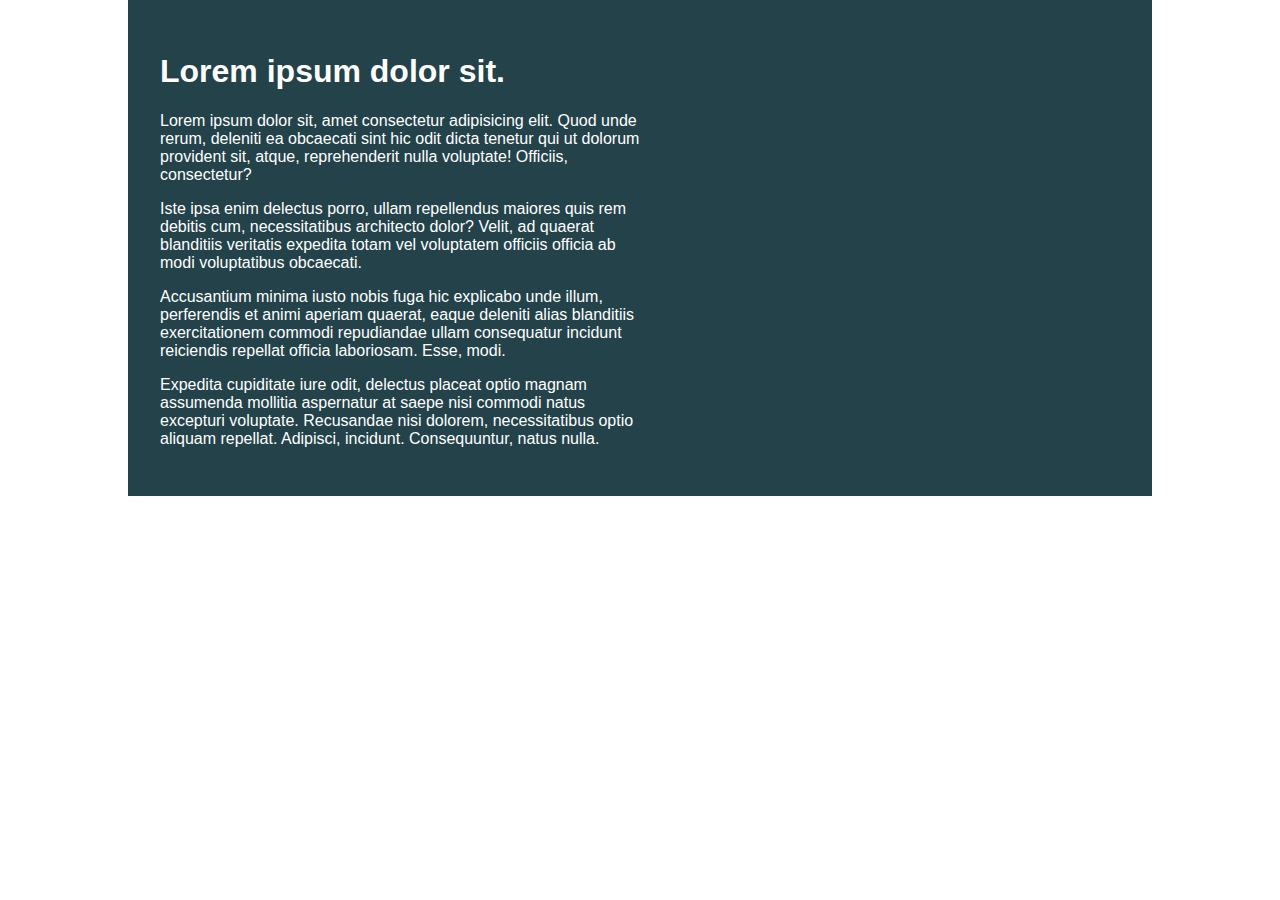
<file: challenge 1/index.html>
<!DOCTYPE html>
<html lang="en">

<head>
    <meta charset="UTF-8">
    <meta name="viewport" content="width=device-width, initial-scale=1.0">
    <title>Day 01</title>

    <link rel="stylesheet" href="style.css">
</head>

<body>
    <div class="container">
        <div class="intro-content">
            <h1>Lorem ipsum dolor sit.</h1>
            <p>Lorem ipsum dolor sit, amet consectetur adipisicing elit. Quod unde rerum, deleniti ea obcaecati sint hic
                odit dicta tenetur qui ut dolorum provident sit, atque, reprehenderit nulla voluptate! Officiis,
                consectetur?</p>
            <p>Iste ipsa enim delectus porro, ullam repellendus maiores quis rem debitis cum, necessitatibus architecto
                dolor? Velit, ad quaerat blanditiis veritatis expedita totam vel voluptatem officiis officia ab modi
                voluptatibus obcaecati.</p>
            <p>Accusantium minima iusto nobis fuga hic explicabo unde illum, perferendis et animi aperiam quaerat, eaque
                deleniti alias blanditiis exercitationem commodi repudiandae ullam consequatur incidunt reiciendis
                repellat officia laboriosam. Esse, modi.</p>
            <p>Expedita cupiditate iure odit, delectus placeat optio magnam assumenda mollitia aspernatur at saepe nisi
                commodi natus excepturi voluptate. Recusandae nisi dolorem, necessitatibus optio aliquam repellat.
                Adipisci, incidunt. Consequuntur, natus nulla.</p>
        </div>
    </div>
</body>

</html>
</file>
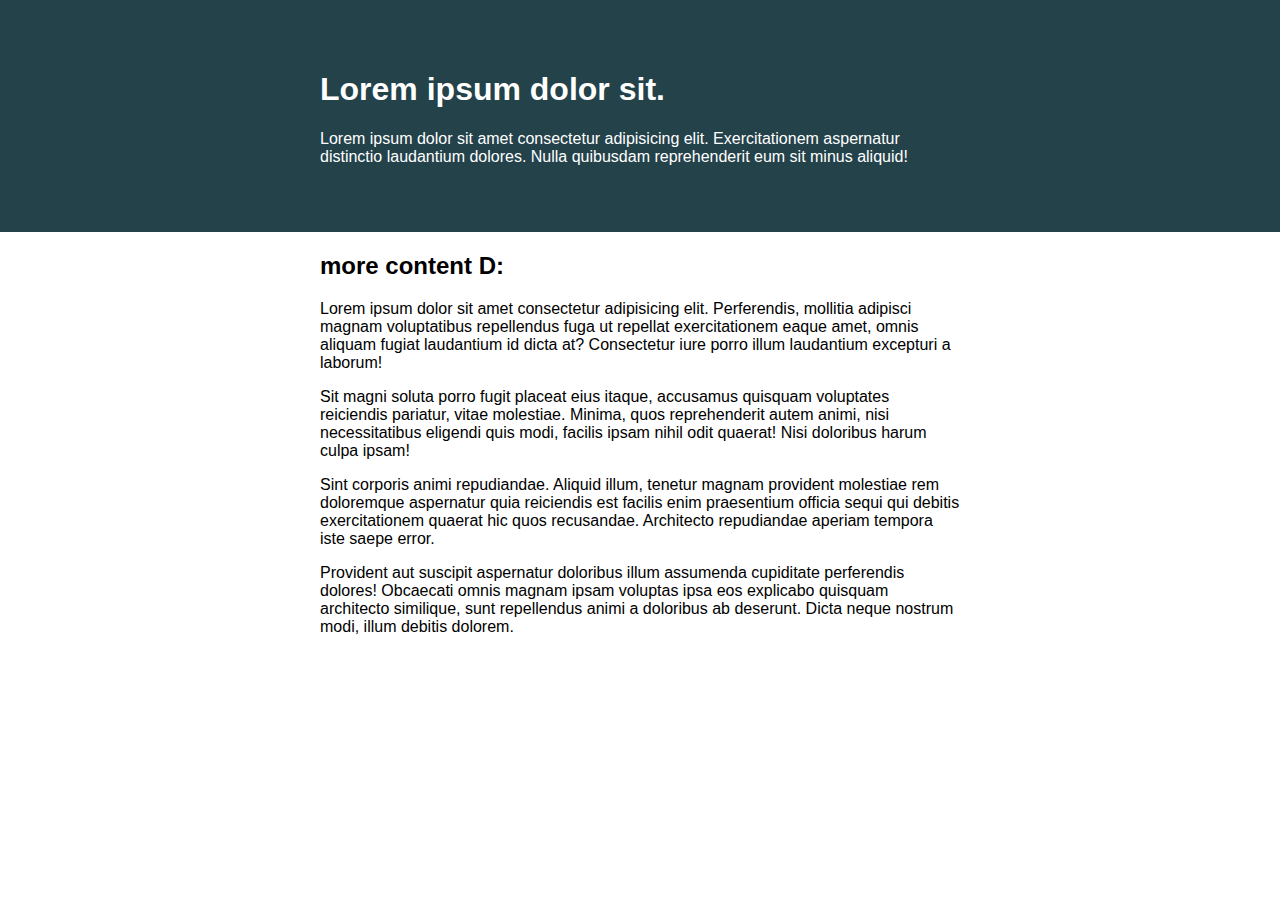
<file: challenge 2/index.html>
<!DOCTYPE html>
<html lang="en">
<head> 
    <meta charset="UTF-8">
    <meta name="viewport" content="width=device-width, initial-scale=1.0">
    <title>Day 01</title>
 
    <link rel="stylesheet" href="style.css">
</head>
<body>

    <div class="container">
        <div class="intro-content">
            <h1>Lorem ipsum dolor sit.</h1>
            <p>Lorem ipsum dolor sit amet consectetur adipisicing elit. Exercitationem aspernatur distinctio laudantium dolores. Nulla quibusdam reprehenderit eum sit minus aliquid!</p>
        </div>
    </div>

<div class = 'bodyData'>
    <h2>more content D:</h2>
    <p>Lorem ipsum dolor sit amet consectetur adipisicing elit. Perferendis, mollitia adipisci magnam voluptatibus repellendus fuga ut repellat exercitationem eaque amet, omnis aliquam fugiat laudantium id dicta at? Consectetur iure porro illum laudantium excepturi a laborum!</p>
    <p>Sit magni soluta porro fugit placeat eius itaque, accusamus quisquam voluptates reiciendis pariatur, vitae molestiae. Minima, quos reprehenderit autem animi, nisi necessitatibus eligendi quis modi, facilis ipsam nihil odit quaerat! Nisi doloribus harum culpa ipsam!</p>
    <p>Sint corporis animi repudiandae. Aliquid illum, tenetur magnam provident molestiae rem doloremque aspernatur quia reiciendis est facilis enim praesentium officia sequi qui debitis exercitationem quaerat hic quos recusandae. Architecto repudiandae aperiam tempora iste saepe error.</p>
    <p>Provident aut suscipit aspernatur doloribus illum assumenda cupiditate perferendis dolores! Obcaecati omnis magnam ipsam voluptas ipsa eos explicabo quisquam architecto similique, sunt repellendus animi a doloribus ab deserunt. Dicta neque nostrum modi, illum debitis dolorem.</p>
</div>

</body>
</html>
</file>
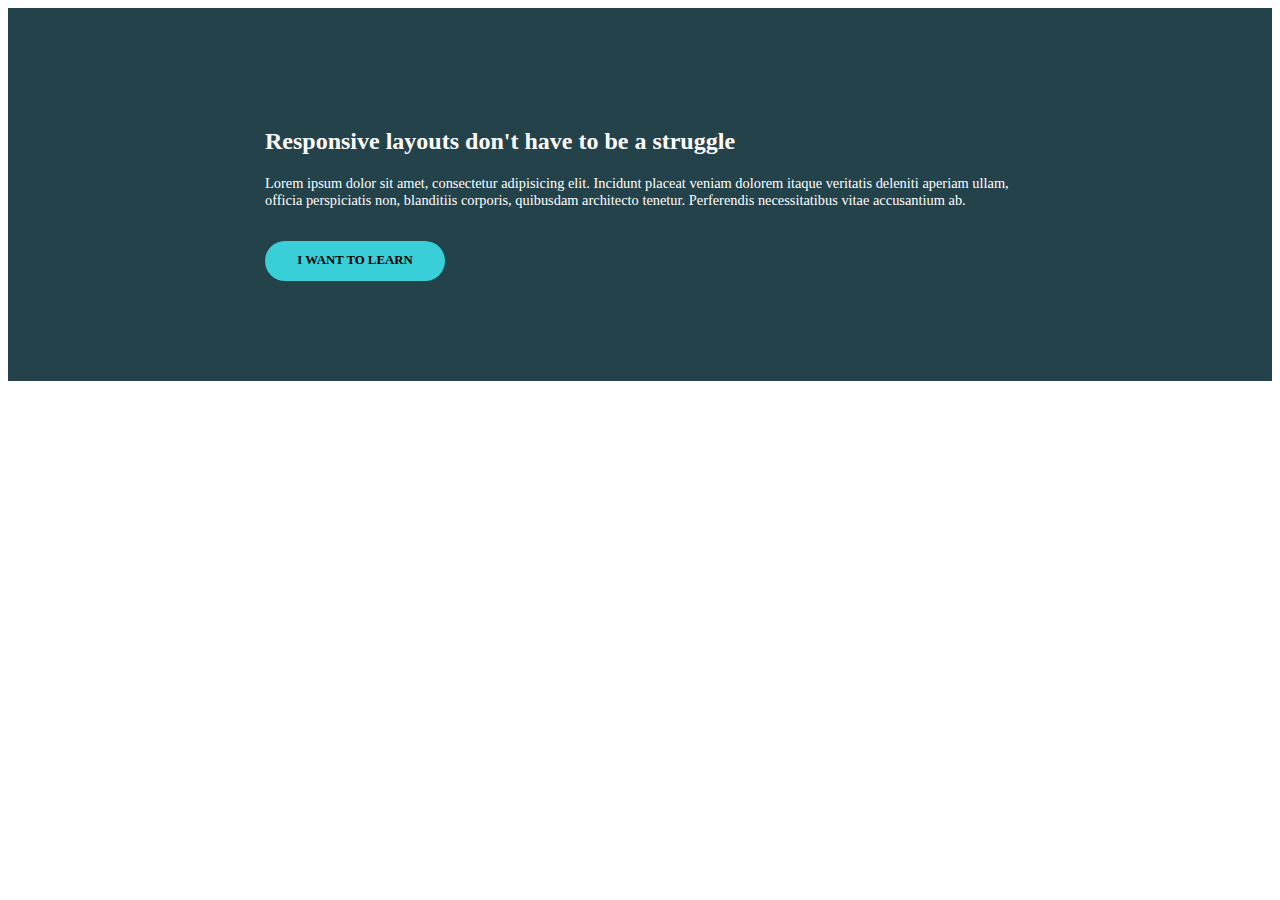
<file: challenge 3/index.html>
<!DOCTYPE html>
<html lang="en">
<head>
    <meta charset="UTF-8">
    <meta http-equiv="X-UA-Compatible" content="IE=edge">
    <meta name="viewport" content="width=device-width, initial-scale=1.0">
    <title>Challenge 3</title>
</head>
<body>
    <div class="container">
        <div class="body">
        <h2>Responsive layouts don't have to be a struggle</h2>
        <p>Lorem ipsum dolor sit amet, consectetur adipisicing elit. Incidunt placeat veniam dolorem itaque veritatis deleniti aperiam ullam, officia perspiciatis non, blanditiis corporis, quibusdam architecto tenetur. Perferendis necessitatibus vitae accusantium ab.</p>
        <div class="button"><a href="#">I WANT TO LEARN</a></div>
    </div>
    </div>
    <link rel="stylesheet" href="style.css">
</body>
</html>
</file>
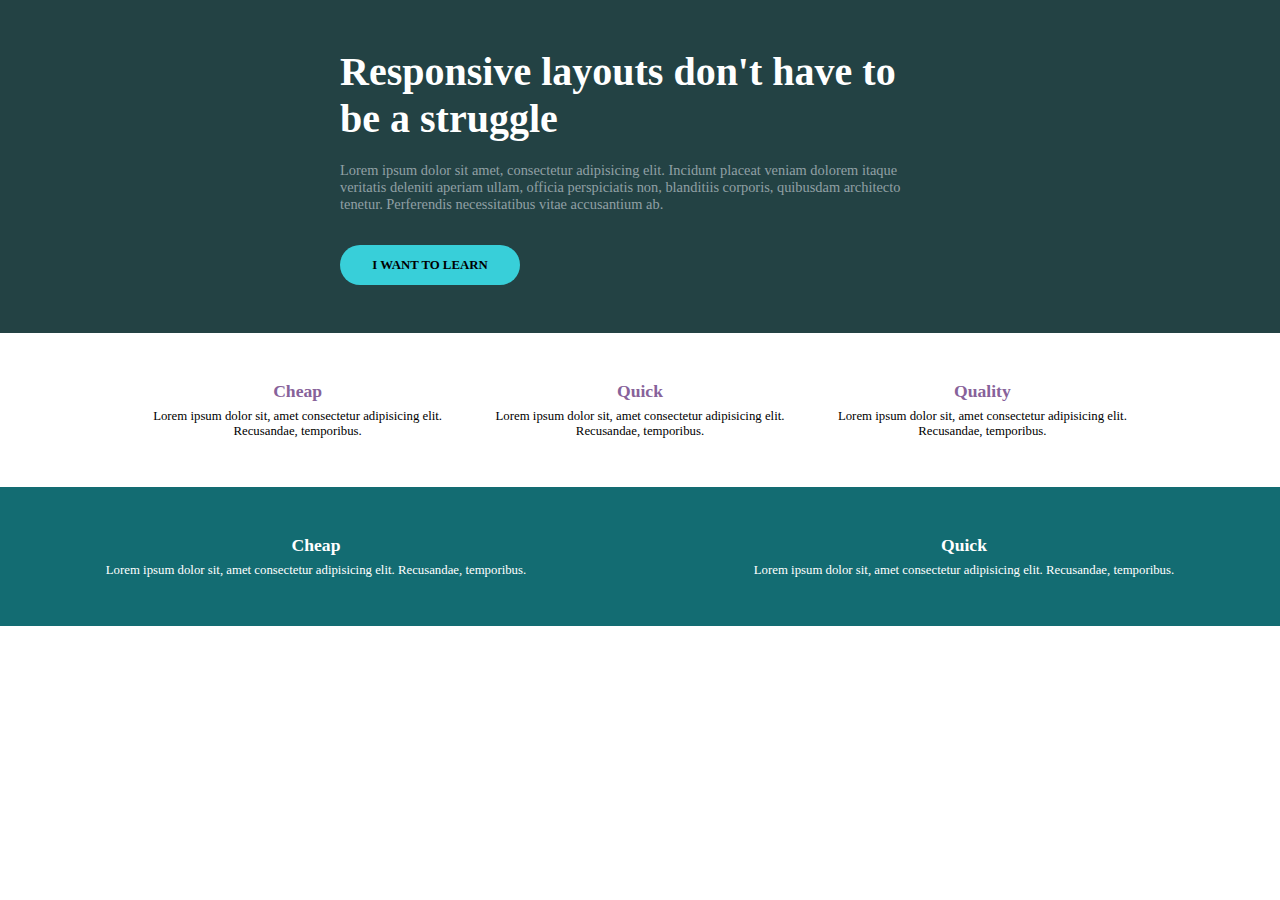
<file: Challenge 4/index.html>
<!DOCTYPE html>
<html lang="en">
<head>
    <meta charset="UTF-8">
    <meta http-equiv="X-UA-Compatible" content="IE=edge">
    <meta name="viewport" content="width=device-width, initial-scale=1.0">
    <title>Challenge 4</title>
</head>
<body>
    <div class="container">
        <div class="body">
            <div class="top-section">
                <div class="bodyT">

                    <h2>Responsive layouts don't have to be a struggle</h2>
                    <p>Lorem ipsum dolor sit amet, consectetur adipisicing elit. Incidunt placeat veniam dolorem itaque veritatis deleniti aperiam ullam, officia perspiciatis non, blanditiis corporis, quibusdam architecto tenetur. Perferendis necessitatibus vitae accusantium ab.</p>
                    <div class="button"><a href="#">I WANT TO LEARN</a></div>
                </div>
    </div>
    <div class=" middle-section">
        <div class="row">
        <div class = 'col'>
            <h2 class= 'heading'>Cheap</h2>
            <p class ='div-body'>Lorem ipsum dolor sit, amet consectetur adipisicing elit. Recusandae, temporibus.</p>
        </div>
        <div class = 'col'>
            <h2 class= 'heading'>Quick</h2>
            <p class ='div-body'>Lorem ipsum dolor sit, amet consectetur adipisicing elit. Recusandae, temporibus.</p>
        </div>
        <div class = 'col'>
            <h2 class= 'heading'>Quality</h2>
            <p class ='div-body'>Lorem ipsum dolor sit, amet consectetur adipisicing elit. Recusandae, temporibus.</p>
        </div>
    </div>
    </div>
    <div class="bottom-section">
        <div class="row">
        <div class = 'col'>
            <h3 class= 'heading'>Cheap</h3>
            <p class ='bBody'>Lorem ipsum dolor sit, amet consectetur adipisicing elit. Recusandae, temporibus.</p>
        </div>
        <div class = 'col'>
            <h3 class= 'heading'>Quick</h3>
            <p class ='bBody'>Lorem ipsum dolor sit, amet consectetur adipisicing elit. Recusandae, temporibus.</p>
        </div>
    </div>
    </div>
    </div>
    </div>
    <link rel="stylesheet" href="style.css">
</body>
</html>
</file>
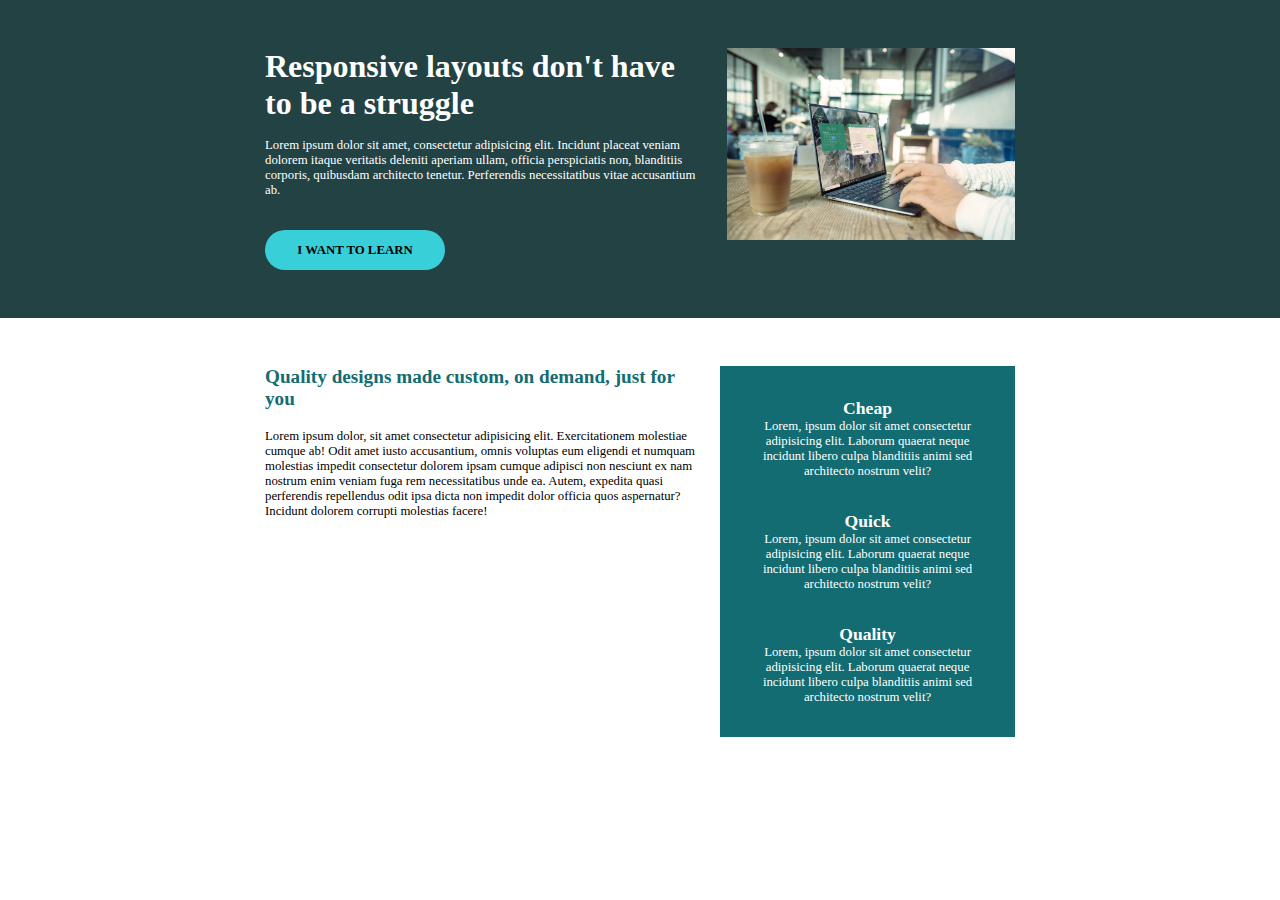
<file: Challenge 5/index.html>
<!DOCTYPE html>
<html lang="en">
<head>
    <meta charset="UTF-8">
    <meta http-equiv="X-UA-Compatible" content="IE=edge">
    <meta name="viewport" content="width=device-width, initial-scale=1.0">
    <title>Challenge 5</title>
</head>
<body>
    <div class="container">
        <div class="body">
            <div class="top-section ">
                <div class="setter row">
                <div class="firstCol ">
                    <h2>Responsive layouts don't have to be a struggle</h2>
                    <p>Lorem ipsum dolor sit amet, consectetur adipisicing elit. Incidunt placeat veniam dolorem itaque veritatis deleniti aperiam ullam, officia perspiciatis non, blanditiis corporis, quibusdam architecto tenetur. Perferendis necessitatibus vitae accusantium ab.</p>
                    <div class="button"><a href="#">I WANT TO LEARN</a></div>
                </div>
                <div class="imageCol">
                    <img src="../img.jpg" alt="coding screen" >
                </div>
            </div>
    </div>
  
    <div class="secondCol ">
        <div class="setter row">
        <div class="col1">
            <h2 class="heading">Quality designs made custom, on demand, just for you</h2>
            <p>Lorem ipsum dolor, sit amet consectetur adipisicing elit. Exercitationem molestiae cumque ab! Odit amet iusto accusantium, omnis voluptas eum eligendi et numquam molestias impedit consectetur dolorem ipsam cumque adipisci non nesciunt ex nam nostrum enim veniam fuga rem necessitatibus unde ea. Autem, expedita quasi perferendis repellendus odit ipsa dicta non impedit dolor officia quos aspernatur? Incidunt dolorem corrupti molestias facere!</p>
        </div>
        <div class = 'col2'>
            <div class="innerRow">
                <div class="colRow">
                    <div class="col">
                        <h3 class="title">Cheap</h3>
                        <p>Lorem, ipsum dolor sit amet consectetur adipisicing elit. Laborum quaerat neque incidunt libero culpa blanditiis animi sed architecto nostrum velit?</p>
                    </div>
                    <div class="col">
                        <h3 class="title">Quick</h3>
                        <p>Lorem, ipsum dolor sit amet consectetur adipisicing elit. Laborum quaerat neque incidunt libero culpa blanditiis animi sed architecto nostrum velit?</p>
                    </div>
                    <div class="col">
                        <h3 class="title">Quality</h3>
                        <p>Lorem, ipsum dolor sit amet consectetur adipisicing elit. Laborum quaerat neque incidunt libero culpa blanditiis animi sed architecto nostrum velit?</p>
                    </div>    
                </div>
            </div>
        </div>
    </div>
    </div>
    </div>
    </div>
    <link rel="stylesheet" href="style.css">
</body>
</html>
</file>
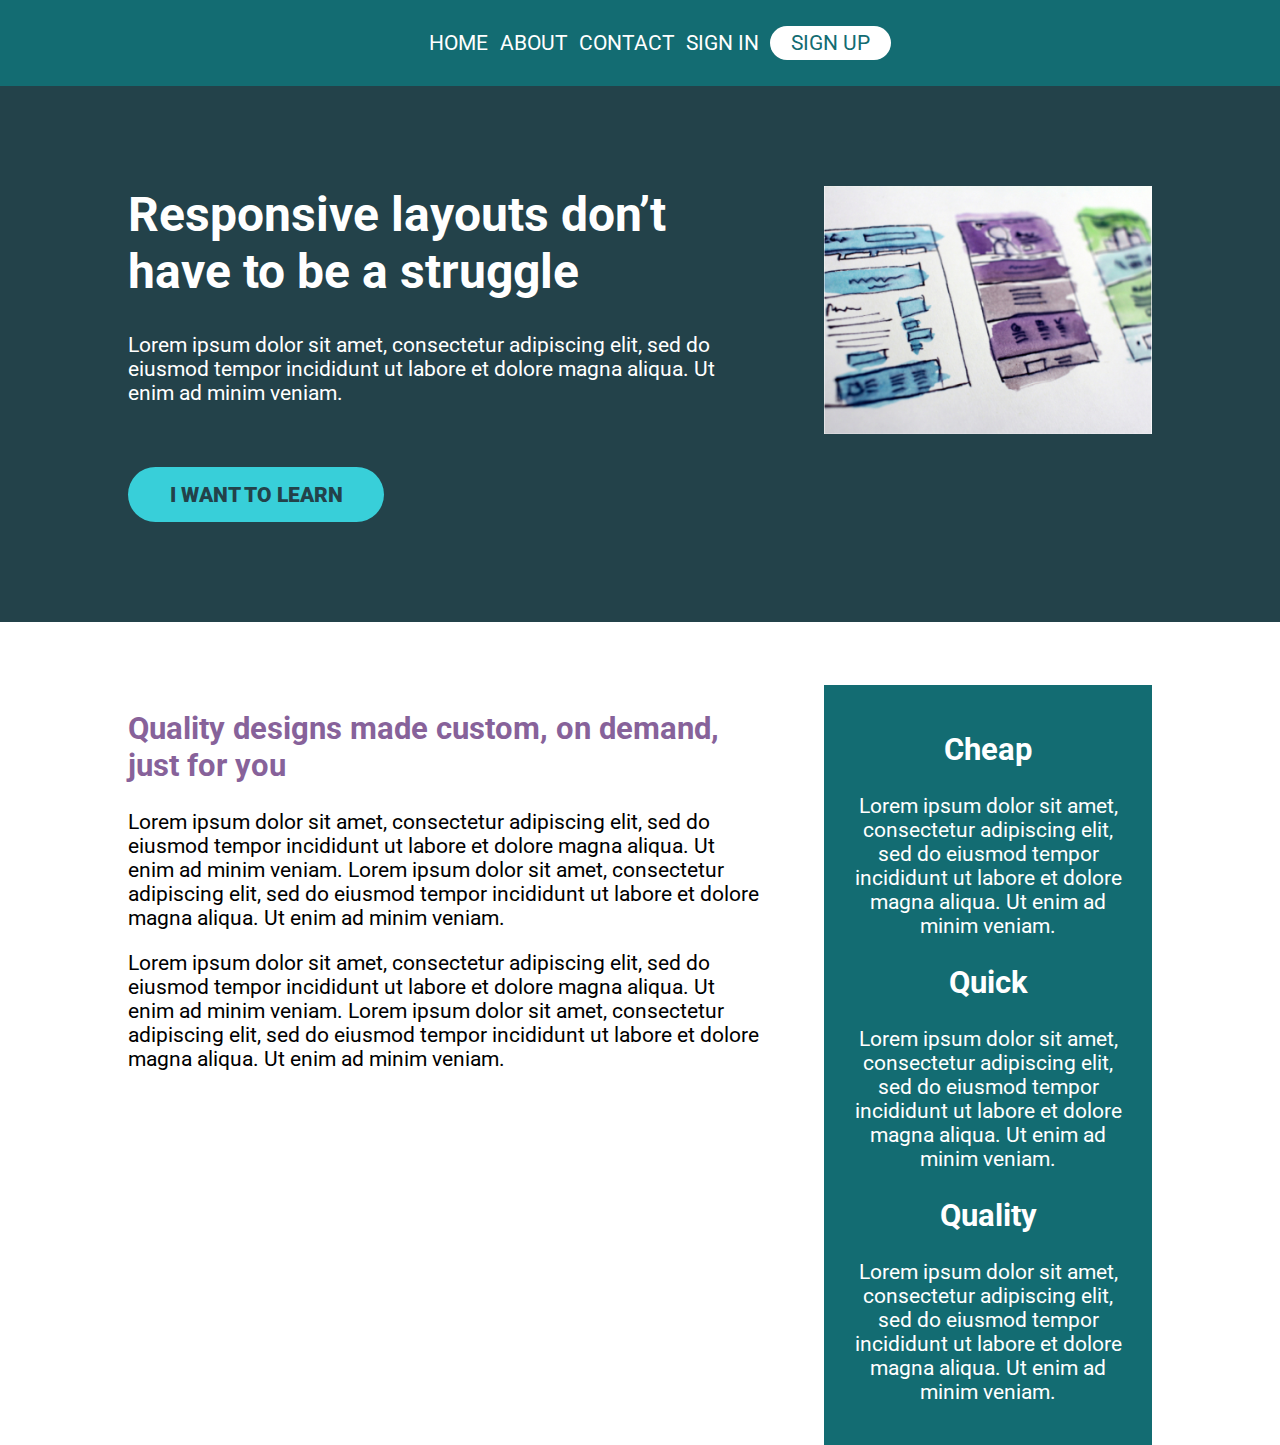
<file: challenge 6(nav bar)/index.html>
<!DOCTYPE html>
<html lang="en">
<head>
    <meta charset="UTF-8">
    <meta name="viewport" content="width=device-width, initial-scale=1.0">
    <title>Conquering Responsive Layouts</title>
    <link href="https://fonts.googleapis.com/css2?family=Roboto:wght@400;900&display=swap" rel="stylesheet"> 
    <link rel="stylesheet" href="style.css">
</head>
<body>
    <header>
        <nav class="nav">
            <div class="setter">
                <ul class="nav__list">
                    <li class="nav__item"><a href="#" class="nav__link">Home</a></li>
                    <li class="nav__item"><a href="#" class="nav__link">About</a></li>
                    <li class="nav__item"><a href="#" class="nav__link">Contact</a></li>
                    <li class="nav__item"><a href="#" class="nav__link">Sign In</a></li>
                    <li class="nav__item"><a href="#" class="nav__link nav__link--button">Sign up</a></li>
                </ul>
            </div>
        </nav>
    </header>

    <section class="hero">
        <div class="container row">
            <div class="hero__text">
                <h1>Responsive layouts don’t have to be a struggle</h1>
                <p>Lorem ipsum dolor sit amet, consectetur adipiscing elit, sed do eiusmod tempor incididunt ut labore et dolore magna aliqua. Ut enim ad minim veniam.</p>
                <a href="#" class="btn">I want to learn</a>
            </div>
            <img src="img/hero-img.jpg" alt="UX design sketches" class="hero__img">
        </div>
    </section> 

    <main class="main container row">
            <section class="primary-content">
                <h2 class="section-title">Quality designs made custom, on demand, just for you</h2>
                <p>Lorem ipsum dolor sit amet, consectetur adipiscing elit, sed do eiusmod tempor incididunt ut labore et dolore magna aliqua. Ut enim ad minim veniam. Lorem ipsum dolor sit amet, consectetur adipiscing elit, sed do eiusmod tempor incididunt ut labore et dolore magna aliqua. Ut enim ad minim veniam.</p>
                <p>Lorem ipsum dolor sit amet, consectetur adipiscing elit, sed do eiusmod tempor incididunt ut labore et dolore magna aliqua. Ut enim ad minim veniam. Lorem ipsum dolor sit amet, consectetur adipiscing elit, sed do eiusmod tempor incididunt ut labore et dolore magna aliqua. Ut enim ad minim veniam.</p>
            </section>
            <aside class="sidebar">
                <h2 class="sidebar-title">Cheap</h2>
                <p>Lorem ipsum dolor sit amet, consectetur adipiscing elit, sed do eiusmod tempor incididunt ut labore et dolore magna aliqua. Ut enim ad minim veniam.</p>

                <h2 class="sidebar-title">Quick</h2>
                <p>Lorem ipsum dolor sit amet, consectetur adipiscing elit, sed do eiusmod tempor incididunt ut labore et dolore magna aliqua. Ut enim ad minim veniam.</p>

                <h2 class="sidebar-title">Quality</h2>
                <p>Lorem ipsum dolor sit amet, consectetur adipiscing elit, sed do eiusmod tempor incididunt ut labore et dolore magna aliqua. Ut enim ad minim veniam.</p>
            </aside>
    </main>

    

</body>
</html>
</file>
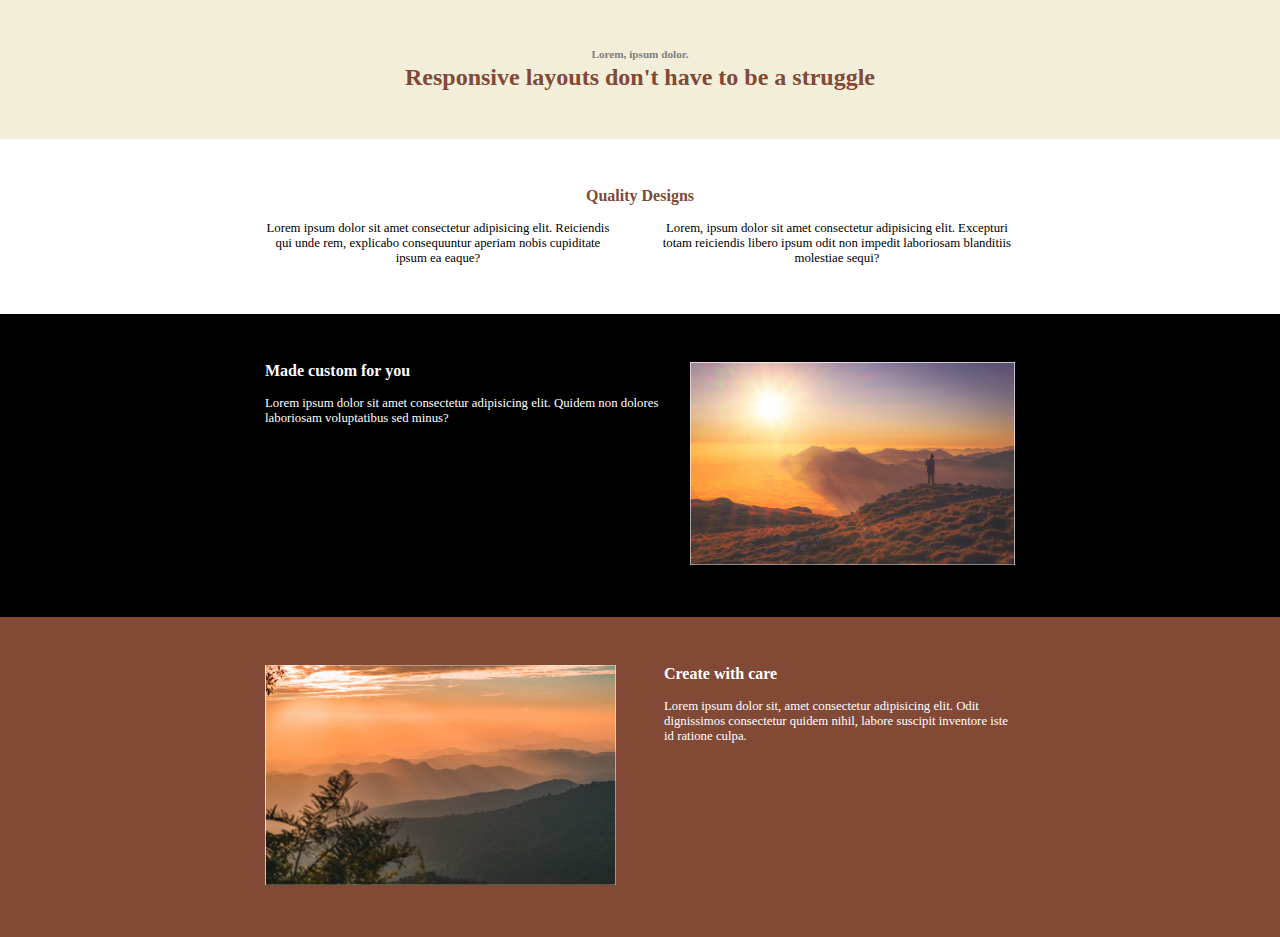
<file: challenge 7/index.html>
<!DOCTYPE html>
<html lang="en">
  <head>
    <meta charset="UTF-8" />
    <meta http-equiv="X-UA-Compatible" content="IE=edge" />
    <meta name="viewport" content="width=device-width, initial-scale=1.0" />
    <title>Challenge 7</title>
  </head>
  <body>
    <div class="container">
      <section class="section-1">
        <div class="setter">
        <h3 class="top">Lorem, ipsum dolor.</h3>
        <h2 class="title">Responsive layouts don't have to be a struggle</h2>
      </section>
      </div>
      <section class="section-2">
        <div class="setter">
        <h3 class="tit">Quality Designs</h3>
        <div class="row">
          <p>
            Lorem ipsum dolor sit amet consectetur adipisicing elit. Reiciendis
            qui unde rem, explicabo consequuntur aperiam nobis cupiditate ipsum
            ea eaque?
          </p>
          <p>
            Lorem, ipsum dolor sit amet consectetur adipisicing elit. Excepturi
            totam reiciendis libero ipsum odit non impedit laboriosam blanditiis
            molestiae sequi?
          </p>
        </div>
      </div>
      </section>
      <section class="section-3">
        <div class="setter row ">
        <div class="col1">
          <h3 class="title">Made custom for you</h3>
          <p>
            Lorem ipsum dolor sit amet consectetur adipisicing elit. Quidem non
            dolores laboriosam voluptatibus sed minus?
          </p>
        </div>
        <div class="img-continer">
          <img src="image-01.jpg" alt="sunnyDay" />
        </div>
      </div>
      </section>
      <section class="section-4">
        <div class="setter  row">
        <div class="img-container">
          <img src="image-02.jpg" alt="sunnyTree" />
        </div>
        <div class="col2">
          <h2 class="title">Create with care</h2>
          <p>
            Lorem ipsum dolor sit, amet consectetur adipisicing elit. Odit
            dignissimos consectetur quidem nihil, labore suscipit inventore iste
            id ratione culpa.
          </p>
        </div>
      </div>
      </section>
    </div>
    <link rel="stylesheet" href="style.css" />
  </body>
</html>
</file>
<file: challenge 1/style.css>
/* INSTRUCTIONS
 *
 * 1) Limit the total width of
 *    the .intro-conent to about half
 *    of it's parent
 *
 * 2) Stop the text from overflowing
 *    out the bottom at small screen
 *    widths
 *
 * You may modify the HTML if needed
 *
 */

* {
  box-sizing: border-box;
}

body {
  margin: 0;
  font-family: sans-serif;
}

.container {
  background: #23424a;
  color: white;

  width: 80%;
  margin: 0 auto;

  padding: 2em;
}
.intro-content {
  width: 50%;
}
</file>
<file: challenge 2/style.css>
/* INSTRUCTIONS
 *
 * 1) Keep the text inside .intro-content
 *    in the same place, but have the background
 *    extend from one side of the viewport
 *    to the other, no matter how wide or narrow
 *    the browser is.
 *
 * 2) Limit the maximum width of the text in the
 *    bottom area.
 *
 * You may modify the HTML if needed
 * (you probably should for this challenge)
 *
 */

* {
  box-sizing: border-box;
}

body {
  margin: 0;
  font-family: sans-serif;
}

.container {
  background: #23424a;
  color: white;
  padding: 50px 0;
}

.intro-content {
  margin: 0 auto;
  max-width: 750px;
  width: 50%;
}

.bodyData {
  width: 50%;
  margin: 0 auto;
  max-width: 750px
}
</file>
<file: challenge 3/style.css>
* {
    box-sizing: border-box;
    text-decoration: none;
    
}

.container {
    background-color: #23424A;
    padding: 100px 0;
    color: white;
}

.body{
    width: 80%;
    margin: 0     auto;
    max-width: 750px;
}
.body > p{
    font-size: 0.9rem;

}
.button {
    margin-top: 2em;
    display: flex;
    justify-content: center;
    align-items: center;
    height: 40px;
    width: 180px;
    background-color: #38CFD9;
    border-radius: 20px;
    -webkit-border-radius: 20px;
    -moz-border-radius: 20px;
    -ms-border-radius: 20px;
    -o-border-radius: 20px;
}

.button > a{
    color: black;
    font-size: 0.8rem;
    font-weight: bold;
}
</file>
<file: Challenge 4/style.css>
* {
    box-sizing: border-box;
    margin: 0;
    padding: 0;
    text-decoration: none;
}
.top-section{
    background-color: #234244;
    padding: 3em 0;
    color: #91a0a4
}
.top-section > .bodyT {
    margin: 0 auto;
    max-width: 600px;
    width: 80%;
}

.bodyT > h2 {
    color: white;
    font-size: 2.5rem;
    margin-bottom: 0.5em;
}

.bodyT > p {
    font-size: 0.9rem;
}

.bodyT > .button {
    margin-top: 2em;
    display: flex;
    justify-content: center;
    align-items: center;
    height: 40px;
    width: 180px;
    background-color: #38CFD9;
    border-radius: 20px;
    -webkit-border-radius: 20px;
    -moz-border-radius: 20px;
    -ms-border-radius: 20px;
    -o-border-radius: 20px;
}
.bodyT > .button > a {
    color: black;
    font-size: 0.8rem;
    font-weight: bold;
}

.middle-section {
    padding: 3em 0;
    width: 80%;
    margin: 0 auto;
}

.row {
    display: flex;
}

.col {
    width: 100%;
    text-align: center;
}

.col + .col {
    margin-left: 0.2em;
}

.col > h2 {
    color: #87629a;
    font-size: 1.1rem;
    font-weight: bold;
    margin-bottom: 0.4em;
}

.col > p {
    font-size: 0.8rem;
}

.bottom-section {
    background-color: #136c72;
    padding: 3em 0;
}

.col > h3 {
    color: white;
    font-size: 1.1rem;
    font-weight: bold;
    margin-bottom: 0.4em;
}

.col > .bBody{
    color: white;
}
.bottom-section > .row > .col + .col {
    margin-left: 1em;
}
</file>
<file: Challenge 5/style.css>
* {
    box-sizing: border-box;
    margin: 0;
    padding: 0;
    text-decoration: none;
}
img {
    width: 100%;
}
.row{
    display: flex;
}
.top-section{
    background-color: #234244;
    padding: 3em 0;
    color: white;
}

.setter {
    width: 80%;
    max-width: 750px;
    margin: 0 auto;
}
.firstCol {
    width: 60%;
    margin-right: 30px;
}

.firstCol  > h2 {
    font-size: 2rem;
    margin-bottom: 0.5em;
}

.firstCol  > p {
    font-size: 0.8rem;
    margin-bottom: 0.8em;
}
.firstCol > .button {
    margin-top: 2em;
    display: flex;
    justify-content: center;
    align-items: center;
    height: 40px;
    width: 180px;
    background-color: #38CFD9;
    border-radius: 20px;
    -webkit-border-radius: 20px;
    -moz-border-radius: 20px;
    -ms-border-radius: 20px;
    -o-border-radius: 20px;
}
.firstCol > .button > a {
    color: black;
    font-size: 0.8rem;
    font-weight: bold;
}
.imageCol {
    width: 40%;
}

.secondCol{
    padding: 3em 0;
}

.col1 {
    flex: 1.5;
}
.col1 > h2 {
color: #136c72;
font-size: 1.2rem;
font-weight: bold;
margin-bottom: 1em;
}

.col1 > p {
    font-size: 0.8rem;
}
.col2 {
    background-color: #136c72;
    flex: 1;
    margin-left: 0.8em;
    padding: 2em 0;
    color: white;
}

.colRow {
    text-align: center;
}

.colRow > .col + .col {
margin-top: 2em;
}

.col > .title {
    font-size: 1.1rem;
    font-weight: bold;
}

.col > p {
    font-size: 0.8rem;
}

.colRow {
    width: 80%;
    max-width: 500px;
    margin: 0 auto;
}
</file>
<file: challenge 6(nav bar)/style.css>
/* 
////// For this challenge ///////

- All text is in the text.md file

// Requirements
   1. Get all the navigation items next to one another
   2. Add a space between all the items
*/

*, *::before, *::after {
    box-sizing: border-box;
}

body {
    margin: 0;
    font-family: 'Roboto', sans-serif;
    font-size: 1.3rem;
}

img {
    max-width: 100%;
}

h1 {
    font-size: 3rem;
    margin-top: 0;
}

.section-title {
    color: #87629A;
}

.btn {
    display: inline-block;
    text-decoration: none;
    text-transform: uppercase; 
    color: #23424A;
    font-weight: 900;
    background-color: #38CFD9;
    padding: .75em 2em;
    border-radius: 100px;
}

.btn:hover,
.btn:focus {
    opacity: .75; 
}

.container {
    width: 80%;
    max-width: 1100px;
    margin: 0 auto;
}

.row {
    display: flex;
    justify-content: space-between;
}

.col {
    /* these are now flex items */
    width: 100%;
}

.col + .col {
    margin-left: 30px;
}


header {
    background: #136c72;
    padding: .5em 0;
}
.setter{
    align-items: center;
    margin: 0 auto;
    
}
.nav__list {
    display: flex;
    justify-content: center;
    list-style: none;
}

.nav__link {
    color: #fff;
    text-decoration: none;
    text-transform: uppercase;;
}
.nav__item + .nav__item {
margin-left: 0.7rem;
}

.nav__link--button {
    background: #fff;
    color: #136c72;
    padding: .25em 1em;
    border-radius: 10em;
    -webkit-border-radius: 10em;
    -moz-border-radius: 10em;
    -ms-border-radius: 10em;
    -o-border-radius: 10em;
}

.nav__link:hover {
    opacity: .75;
}


.hero {
    padding: 100px 0;
    background-color: #23424A;
    color: #FFF;
}

.hero__text { 
    width: 62%;
}

.hero__img {
    width: 32%;
    align-self: flex-start;
}

.hero p {
    margin-bottom: 3em;
}

.main {
    margin-top: 3em;
}

.primary-content {
    width: 62%;
}

.sidebar {
    width: 32%;
    padding: 1em;
    text-align: center;
    color: #fff;
    background-color: #136c72;
}
</file>
<file: challenge 7/style.css>
* {
    box-sizing: border-box;
    text-decoration: none;
    margin: 0;
    padding: 0;
}

.row {
    display: flex;
}
img {
    max-width: 100%;
}
.section-1 {
    text-align: center;
    padding: 3em 0;
    background-color: #f3eed9;
    color: #824936;
}
.setter {
    width: 80%;
    margin: 0 auto;
    max-width: 750px;
}

.setter > .top {
    font-size: 0.7rem;
    margin-bottom: 0.4em;
    color: grey
}

.setter > .title {
    font-weight: bolder;
}

.section-2 {
   text-align: center;
   padding: 3em 0;
}
p + p {
    margin-left: 3rem;
}

.setter > .tit {
    color: #824936;
    font-size: 1rem;
    margin-bottom: 1em;
}
.row > p {
    font-size: 0.8rem;
}

.section-3 {
    background-color: #000;
    color: white;
    padding: 3em 0;
}

.col1 {
    /* flex: 1; */
}

.col1 > .title, .col2 > .title { 
    font-size: 1rem;
    margin-bottom: 1em;
}

.img-container{
    flex: 1;
}

.col1 > p, .col2 > p{
    font-size: 0.8rem;  
    flex: 1;
}

.section-4 {
    padding: 3em 0;
    background-color: #824936;
    color: white;
}

.col2 {
    margin-left: 3em;
    flex: 1;
}
</file>
